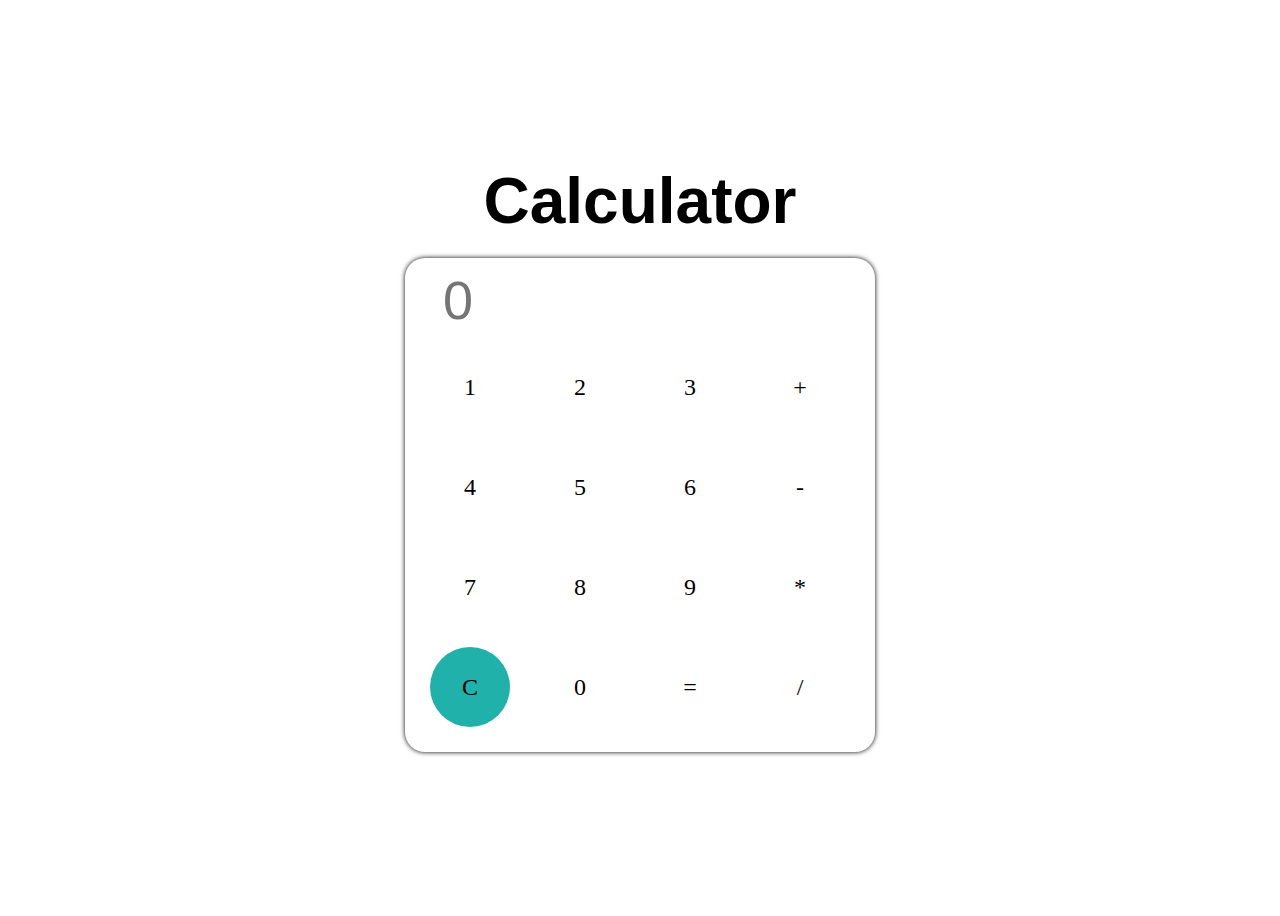
<file: index.html>
<!DOCTYPE html>
<html lang="en">
  <head>
    <meta charset="UTF-8" />
    <meta name="viewport" content="width=device-width, initial-scale=1.0" />
    <title>Document</title>
    <link rel="stylesheet" href="style.css" />
  </head>
  <body>
    <div id="cal">
      <div id="cal-heading">Calculator</div>
      <div id="calculate">
      <input type="text" id="result" placeholder="0" />
      <div id="keys">
        <div class="row">
          <div>1</div>
          <div>2</div>
          <div>3</div>
          <div>+</div>
        </div>
        <div class="row">
          <div>4</div>
          <div>5</div>
          <div>6</div>
          <div>-</div>
        </div>
        <div class="row">
          <div>7</div>
          <div>8</div>
          <div>9</div>
          <div>*</div>
        </div>
        <div class="row">
          <div id="clear">C</div>
          <div>0</div>
          <div>=</div>
          <div>/</div>
        </div>
      </div>
      </div>
    </div>
    <script>
      var manu = document.querySelectorAll("#keys >.row > div");
      var cont = document.getElementById("result");

      for (var i = 0; i < manu.length; i++) {
        manu[i].addEventListener("click", mycal);
      }

      function mycal(event) {
        var myManu = event.target.innerHTML;
        if (myManu === "=") {
          try{
          cont.value = eval(cont.value);}
          catch(err){
            cont.value = 'Error';
          }
        }
        else if (myManu === "C") {
          cont.value = "";
        } 
        else {
          cont.value += myManu;
        }
      }
    </script>
  </body>
</html>
</file>
<file: style.css>
#cal {
  display: flex;
  flex-direction: column;
  justify-content: center;
  align-items: center;
  height: 100vh;
  gap: 10px;
}
.row {
  display: flex;
  flex-direction: row;
  font-size: 24px;
  gap: 30px;
}
.row > div {
  height: 80px;
  width: 80px;
  border-radius: 50px;
  display: flex;
  align-items: center;
  justify-content: center;
}
.row > div:hover {
  background-color: lightgray;
  cursor: pointer;
}
#keys {
  display: flex;
  flex-direction: column;
  gap: 20px;
  padding: 15px;
}
#clear {
  background-color: lightseagreen;
}
#result {
  font-size: 54px;
  border: none;
  width: 420px;
  padding-left: 28px;
  border-radius: 20px;
  overflow-y: auto;
}
#calculate {
  border: none;
  border-radius: 20px;
  box-shadow: 0px 0px 5px 0px;
  padding: 10px;
}
#cal-heading {
  font-size: 64px;
  padding-bottom: 10px;
  display: flex;
  justify-content: center;
  font-family: sans-serif;
  font-weight: 900;
  /* text-shadow: 5px 5px 15px #333; */
}
</file>
